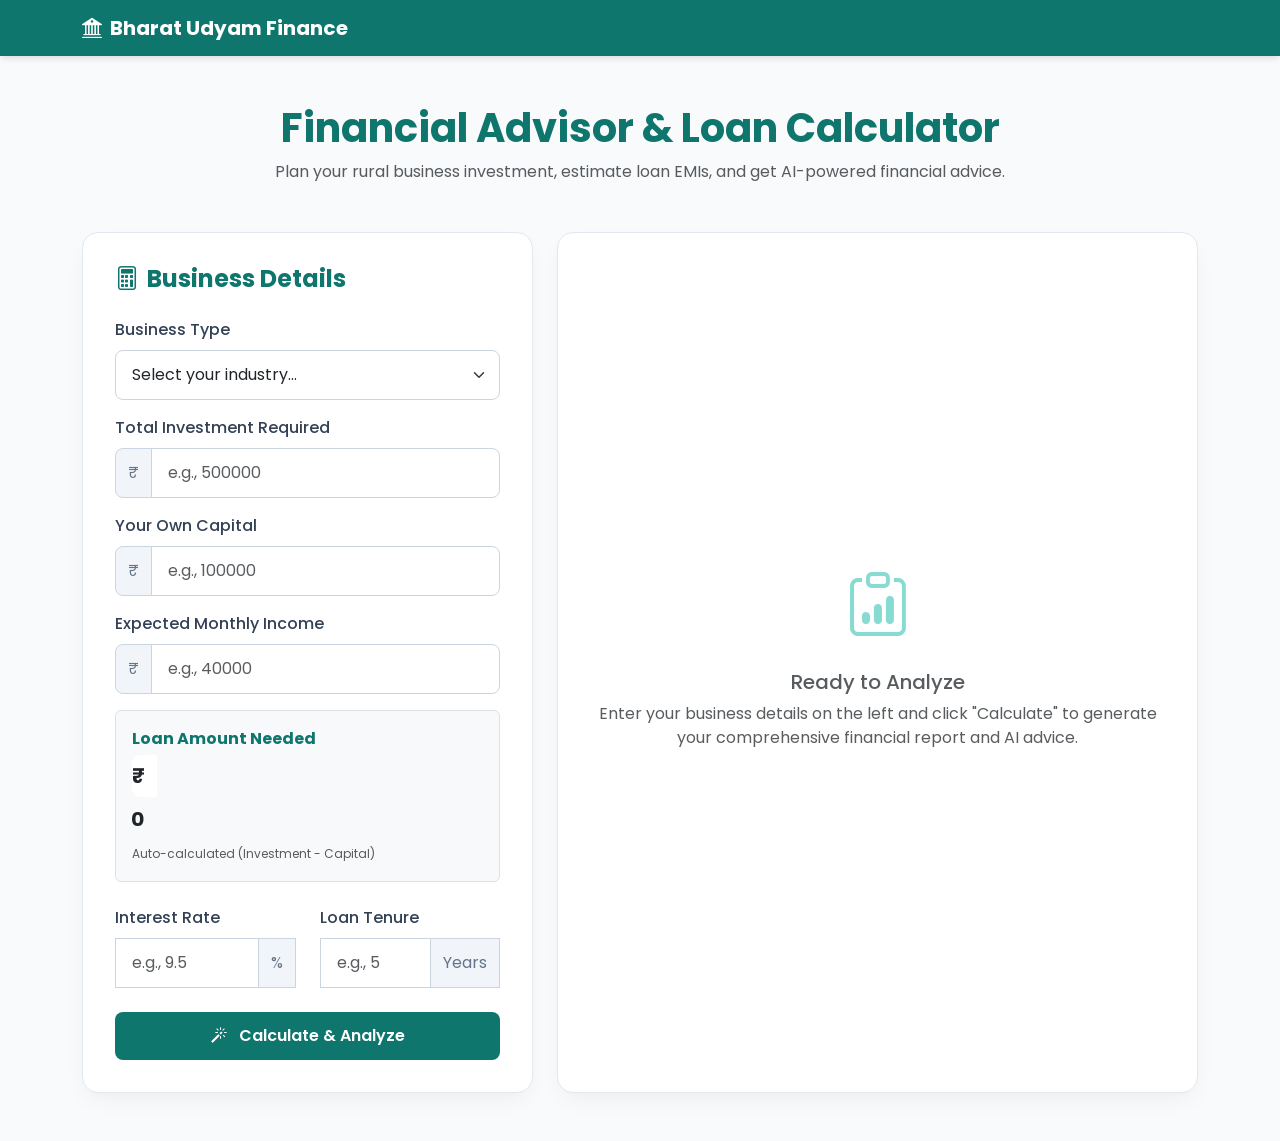
<file: pages/rural_business_assistant.html>
<!DOCTYPE html>
<html lang="en">
<head>
    <meta charset="UTF-8">
    <meta name="viewport" content="width=device-width, initial-scale=1.0">
    <title>Rural Business Assistant | Financial Advisor</title>
    
    <!-- Google Fonts: Poppins -->
    <link rel="preconnect" href="https://fonts.googleapis.com">
    <link rel="preconnect" href="https://fonts.gstatic.com" crossorigin>
    <link href="https://fonts.googleapis.com/css2?family=Poppins:wght@300;400;500;600;700&display=swap" rel="stylesheet">
    
    <!-- Bootstrap 5 CSS -->
    <link href="https://cdn.jsdelivr.net/npm/bootstrap@5.3.2/dist/css/bootstrap.min.css" rel="stylesheet">
    <!-- Bootstrap Icons -->
    <link rel="stylesheet" href="https://cdn.jsdelivr.net/npm/bootstrap-icons@1.11.1/font/bootstrap-icons.css">

    <style>
        :root {
            --primary-color: #0F766E;
            --secondary-color: #14B8A6;
            --bg-color: #F8FAFC;
            --card-bg: #FFFFFF;
            --text-main: #334155;
            --text-muted: #64748B;
        }

        body {
            font-family: 'Poppins', sans-serif;
            background-color: var(--bg-color);
            color: var(--text-main);
            min-height: 100vh;
            display: flex;
            flex-direction: column;
        }

        /* Custom Theme Utilities */
        .text-primary-theme { color: var(--primary-color) !important; }
        .text-secondary-theme { color: var(--secondary-color) !important; }
        .bg-primary-theme { background-color: var(--primary-color) !important; }
        
        /* Navbar */
        .navbar {
            box-shadow: 0 4px 6px -1px rgba(0, 0, 0, 0.1);
        }

        /* Buttons */
        .btn-primary-theme {
            background-color: var(--primary-color);
            color: white;
            border: none;
            padding: 12px 24px;
            border-radius: 8px;
            font-weight: 600;
            transition: all 0.3s ease;
            width: 100%;
        }
        .btn-primary-theme:hover {
            background-color: #0d635c;
            color: white;
            transform: translateY(-2px);
            box-shadow: 0 4px 12px rgba(15, 118, 110, 0.2);
        }

        /* Form Controls */
        .form-label {
            font-weight: 500;
            color: var(--text-main);
            margin-bottom: 0.5rem;
        }
        .form-control, .form-select {
            border-radius: 8px;
            padding: 0.75rem 1rem;
            border: 1px solid #CBD5E1;
            transition: border-color 0.3s, box-shadow 0.3s;
        }
        .form-control:focus, .form-select:focus {
            border-color: var(--secondary-color);
            box-shadow: 0 0 0 0.25rem rgba(20, 184, 166, 0.25);
        }
        .input-group-text {
            background-color: #F1F5F9;
            border-color: #CBD5E1;
            color: var(--text-muted);
            border-radius: 8px;
        }

        /* Input specific layout fixes for input groups with custom border radius */
        .input-group > .form-control {
            border-top-left-radius: 0;
            border-bottom-left-radius: 0;
        }
        .input-group > .input-group-text {
            border-top-right-radius: 0;
            border-bottom-right-radius: 0;
        }

        /* Cards */
        .app-card {
            background: var(--card-bg);
            border-radius: 16px;
            box-shadow: 0 10px 25px -5px rgba(0, 0, 0, 0.05), 0 8px 10px -6px rgba(0, 0, 0, 0.01);
            border: 1px solid #E2E8F0;
            padding: 2rem;
            height: 100%;
        }
        
        .result-card {
            background: linear-gradient(145deg, #ffffff, #f8fafc);
            border-left: 4px solid var(--secondary-color);
            border-radius: 12px;
            padding: 1.5rem;
            margin-bottom: 1rem;
            box-shadow: 0 4px 6px -1px rgba(0, 0, 0, 0.05);
        }

        .result-title {
            font-size: 0.875rem;
            text-transform: uppercase;
            letter-spacing: 0.05em;
            color: var(--text-muted);
            font-weight: 600;
            margin-bottom: 0.5rem;
        }

        .result-value {
            font-size: 1.5rem;
            font-weight: 700;
            color: var(--primary-color);
        }

        /* Results Section - Initial State */
        #resultsSection {
            display: none;
            opacity: 0;
            transition: opacity 0.5s ease-in;
        }

        /* Status Badges */
        .badge-health-good { background-color: #10B981; color: white; }
        .badge-health-fair { background-color: #F59E0B; color: white; }
        .badge-health-risk { background-color: #EF4444; color: white; }

        /* Checkmarks list */
        .check-list {
            padding-left: 0;
            list-style: none;
        }
        .check-list li {
            position: relative;
            padding-left: 32px;
            margin-bottom: 1rem;
            font-size: 1.05rem;
        }
        .check-list li::before {
            content: '\F26A'; /* bi-check-circle-fill */
            font-family: 'Bootstrap Icons';
            position: absolute;
            left: 0;
            top: 2px;
            color: var(--secondary-color);
            font-size: 1.25rem;
        }

        /* AI Loading animation */
        .ai-loader {
            display: inline-block;
            width: 20px;
            height: 20px;
            border: 3px solid rgba(20, 184, 166, 0.3);
            border-radius: 50%;
            border-top-color: var(--secondary-color);
            animation: spin 1s ease-in-out infinite;
        }
        @keyframes spin {
            to { transform: rotate(360deg); }
        }
        
        .ai-advice-box {
            background-color: #F0FDF4;
            border: 1px solid #BBF7D0;
            border-radius: 12px;
            padding: 1.5rem;
            position: relative;
        }
        .ai-icon {
            position: absolute;
            top: -15px;
            right: 20px;
            background: var(--primary-color);
            color: white;
            padding: 8px;
            border-radius: 50%;
            box-shadow: 0 4px 6px rgba(0,0,0,0.1);
        }
    </style>
</head>
<body>

    <!-- Navigation -->
    <nav class="navbar navbar-expand-lg bg-primary-theme sticky-top">
        <div class="container">
            <a class="navbar-brand text-white fw-bold d-flex align-items-center" href="#">
                <i class="bi bi-bank2 me-2"></i> Bharat Udyam Finance
            </a>
        </div>
    </nav>

    <!-- Main Content -->
    <main class="container my-5 flex-grow-1">
        
        <div class="text-center mb-5">
            <h1 class="fw-bold text-primary-theme">Financial Advisor & Loan Calculator</h1>
            <p class="text-muted">Plan your rural business investment, estimate loan EMIs, and get AI-powered financial advice.</p>
        </div>

        <div class="row g-4">
            
            <!-- Left Column: Input Form -->
            <div class="col-lg-5">
                <div class="app-card">
                    <h4 class="fw-bold mb-4 text-primary-theme"><i class="bi bi-calculator me-2"></i>Business Details</h4>
                    
                    <form id="calculatorForm" onsubmit="event.preventDefault(); calculateLoan();">
                        
                        <div class="mb-3">
                            <label for="businessType" class="form-label">Business Type</label>
                            <select class="form-select" id="businessType" required>
                                <option value="" disabled selected>Select your industry...</option>
                                <option value="Agriculture">Agriculture & Farming</option>
                                <option value="Dairy">Dairy & Milk Product </option>
                                <option value="Handicrafts">Handicrafts & Artisans</option>
                                <option value="Retail">Retail & Trading</option>
                                <option value="Manufacturing">Small Manufacturing</option>
                                <option value="Services">Services (e.g., Tailoring, Repair)</option>
                                <option value="Street Vendor">Street Vending</option>
                            </select>
                        </div>

                        <div class="mb-3">
                            <label for="investmentReq" class="form-label">Total Investment Required</label>
                            <div class="input-group">
                                <span class="input-group-text">₹</span>
                                <input type="number" class="form-control" id="investmentReq" placeholder="e.g., 500000" min="1000" required>
                            </div>
                        </div>

                        <div class="mb-3">
                            <label for="ownCapital" class="form-label">Your Own Capital</label>
                            <div class="input-group">
                                <span class="input-group-text">₹</span>
                                <input type="number" class="form-control" id="ownCapital" placeholder="e.g., 100000" min="0" required>
                            </div>
                        </div>

                        <div class="mb-3">
                            <label for="expectedIncome" class="form-label">Expected Monthly Income</label>
                            <div class="input-group">
                                <span class="input-group-text">₹</span>
                                <input type="number" class="form-control" id="expectedIncome" placeholder="e.g., 40000" min="0" required>
                            </div>
                        </div>

                        <div class="mb-4 p-3 bg-light rounded border">
                            <label for="loanAmountNeeded" class="form-label fw-bold text-primary-theme mb-1">Loan Amount Needed</label>
                            <div class="input-group">
                                <span class="input-group-text bg-white border-0 ps-0 fs-5 text-dark fw-bold">₹</span>
                                <input type="text" class="form-control-plaintext fs-5 fw-bold text-dark" id="loanAmountNeeded" value="0" readonly>
                            </div>
                            <small class="text-muted" style="font-size: 0.75rem;">Auto-calculated (Investment - Capital)</small>
                        </div>

                        <div class="row mb-4">
                            <div class="col-6">
                                <label for="interestRate" class="form-label">Interest Rate</label>
                                <div class="input-group">
                                    <input type="number" class="form-control" id="interestRate" placeholder="e.g., 9.5" step="0.1" min="1" max="30" required>
                                    <span class="input-group-text">%</span>
                                </div>
                            </div>
                            <div class="col-6">
                                <label for="loanTenure" class="form-label">Loan Tenure</label>
                                <div class="input-group">
                                    <input type="number" class="form-control" id="loanTenure" placeholder="e.g., 5" min="1" max="30" required>
                                    <span class="input-group-text">Years</span>
                                </div>
                            </div>
                        </div>

                        <button type="submit" class="btn btn-primary-theme">
                            <i class="bi bi-magic me-2"></i> Calculate & Analyze
                        </button>
                    </form>
                </div>
            </div>

            <!-- Right Column: Results Section -->
            <div class="col-lg-7">
                
                <div id="resultsSection" class="app-card">
                    <h4 class="fw-bold mb-4 text-primary-theme"><i class="bi bi-file-earmark-check me-2"></i>Analysis Results</h4>
                    
                    <ul class="check-list mb-4">
                        <li>
                            <strong>Recommended Scheme:</strong> 
                            <span id="resScheme" class="text-primary-theme fw-bold">Loading...</span>
                        </li>
                        <li>
                            <strong>Financial Health:</strong> 
                            <span id="resHealthBadge" class="badge ms-2 fs-6">Calculating...</span>
                            <div id="resHealthText" class="text-muted small mt-1 ps-1"></div>
                        </li>
                    </ul>

                    <div class="row g-3 mb-4">
                        <div class="col-md-6">
                            <div class="result-card">
                                <div class="result-title">Suggested Loan Amount</div>
                                <div class="result-value" id="resLoanAmount">₹0</div>
                            </div>
                        </div>
                        <div class="col-md-6">
                            <div class="result-card">
                                <div class="result-title">Monthly EMI</div>
                                <div class="result-value text-danger" id="resEmi">₹0</div>
                            </div>
                        </div>
                        <div class="col-12">
                            <div class="result-card border-left-secondary">
                                <div class="result-title">Total Interest Payable</div>
                                <div class="result-value text-warning" id="resTotalInterest" style="color: #D97706 !important;">₹0</div>
                                <div class="text-muted small mt-1">Total Payment (Principal + Interest): <span id="resTotalPayment" class="fw-bold">₹0</span></div>
                            </div>
                        </div>
                    </div>

                    <!-- AI Advice Box -->
                    <div class="ai-advice-box shadow-sm mt-2">
                        <div class="ai-icon"><i class="bi bi-robot fs-5"></i></div>
                        <h6 class="fw-bold text-success mb-2">AI Financial Advisor</h6>
                        <div id="aiAdviceContent">
                            <div class="d-flex align-items-center text-muted">
                                <div class="ai-loader me-2"></div> Analyzing your profile...
                            </div>
                        </div>
                    </div>

                </div>
                <div id="welcomeState" class="app-card d-flex flex-column align-items-center justify-content-center text-center text-muted h-100" style="min-height: 400px;">
                    <i class="bi bi-clipboard-data text-secondary-theme opacity-50 mb-3" style="font-size: 4rem;"></i>
                    <h5>Ready to Analyze</h5>
                    <p>Enter your business details on the left and click "Calculate" to generate your comprehensive financial report and AI advice.</p>
                </div>

            </div>

        </div>
    </main>

    <!-- JavaScript Logic -->
    <script>
        // Form Elements
        const investmentInput = document.getElementById('investmentReq');
        const capitalInput = document.getElementById('ownCapital');
        const loanAmountNeededOutput = document.getElementById('loanAmountNeeded');

        // Results Elements
        const welcomeState = document.getElementById('welcomeState');
        const resultsSection = document.getElementById('resultsSection');
        const resScheme = document.getElementById('resScheme');
        const resLoanAmount = document.getElementById('resLoanAmount');
        const resEmi = document.getElementById('resEmi');
        const resTotalInterest = document.getElementById('resTotalInterest');
        const resTotalPayment = document.getElementById('resTotalPayment');
        const resHealthBadge = document.getElementById('resHealthBadge');
        const resHealthText = document.getElementById('resHealthText');
        const aiAdviceContent = document.getElementById('aiAdviceContent');

        // Number formatter for Indian Rupee
        const inrFormat = new Intl.NumberFormat('en-IN', {
            style: 'currency',
            currency: 'INR',
            maximumFractionDigits: 0
        });

        // Auto-calculate Loan Needed as user types
        function updateLoanNeeded() {
            const investment = parseFloat(investmentInput.value) || 0;
            const capital = parseFloat(capitalInput.value) || 0;
            const needed = Math.max(0, investment - capital);
            
            // Format without currency symbol for the input field since the symbol is in the add-on
            loanAmountNeededOutput.value = new Intl.NumberFormat('en-IN').format(needed);
        }

        investmentInput.addEventListener('input', updateLoanNeeded);
        capitalInput.addEventListener('input', updateLoanNeeded);

        // Main Calculate Function
        function calculateLoan() {
            // 1. Gather Inputs
            const businessType = document.getElementById('businessType').value;
            const investment = parseFloat(investmentInput.value) || 0;
            const capital = parseFloat(capitalInput.value) || 0;
            const expectedIncome = parseFloat(document.getElementById('expectedIncome').value) || 0;
            const annualInterestRate = parseFloat(document.getElementById('interestRate').value) || 0;
            const tenureYears = parseFloat(document.getElementById('loanTenure').value) || 0;

            const principal = investment - capital;

            // Basic Validation
            if (principal <= 0) {
                alert("Your own capital covers the entire investment. No loan needed!");
                return;
            }

            // UI Transition
            welcomeState.style.display = 'none';
            resultsSection.style.display = 'block';
            
            // Allow display block to render before changing opacity for smooth fade-in
            setTimeout(() => {
                resultsSection.style.opacity = '1';
            }, 50);

            // 2. Financial Math (EMI Calculation)
            // EMI = [P x R x (1+R)^N]/[(1+R)^N-1]
            const r = (annualInterestRate / 12) / 100; // monthly interest rate
            const n = tenureYears * 12; // total number of months
            
            let emi = 0;
            let totalPayment = 0;
            let totalInterest = 0;

            if (r > 0) {
                emi = (principal * r * Math.pow(1 + r, n)) / (Math.pow(1 + r, n) - 1);
            } else {
                // If interest is 0%
                emi = principal / n;
            }
            
            totalPayment = emi * n;
            totalInterest = totalPayment - principal;

            // Update UI with calculated numbers
            resLoanAmount.innerText = inrFormat.format(principal);
            resEmi.innerText = inrFormat.format(emi);
            resTotalPayment.innerText = inrFormat.format(totalPayment);
            resTotalInterest.innerText = inrFormat.format(totalInterest);

            // 3. Rule-based Scheme Recommendation
            let recommendedScheme = "";
            if (businessType === "Street Vendor" && principal <= 50000) {
                recommendedScheme = "PM SVANidhi (Micro-credit for street vendors)";
            } else if (businessType === "Handicrafts" && principal <= 300000) {
                recommendedScheme = "PM Vishwakarma (Artisan Support Scheme)";
            } else if (principal <= 50000) {
                recommendedScheme = "PM Mudra Yojana - Shishu Category";
            } else if (principal > 50000 && principal <= 500000) {
                recommendedScheme = "PM Mudra Yojana - Kishore Category";
            } else if (principal > 500000 && principal <= 1000000) {
                recommendedScheme = "PM Mudra Yojana - Tarun Category";
            } else if (principal > 1000000) {
                recommendedScheme = "PMEGP (Prime Minister's Employment Generation Programme) or Stand-Up India";
            } else {
                recommendedScheme = "General MSME Business Loan via CGTMSE";
            }
            resScheme.innerText = recommendedScheme;

            // 4. Financial Health Score Logic
            // Based on EMI to Income ratio
            let healthStatus = "";
            let healthClass = "";
            let healthText = "";
            const dtiRatio = (emi / expectedIncome) * 100;

            if (expectedIncome <= 0 || emi >= expectedIncome) {
                healthStatus = "Critical / Unsustainable";
                healthClass = "badge-health-risk";
                healthText = "Your EMI exceeds or matches your expected income. A loan of this size is highly risky without additional income sources.";
            } else if (dtiRatio <= 30) {
                healthStatus = "Excellent";
                healthClass = "badge-health-good";
                healthText = `Safe zone. Your EMI is only ${dtiRatio.toFixed(1)}% of your expected income.`;
            } else if (dtiRatio <= 50) {
                healthStatus = "Fair / Manageable";
                healthClass = "badge-health-fair";
                healthText = `Moderate risk. Your EMI takes up ${dtiRatio.toFixed(1)}% of your expected income. Ensure tight budgeting.`;
            } else {
                healthStatus = "High Risk";
                healthClass = "badge-health-risk";
                healthText = `Warning! Your EMI takes up ${dtiRatio.toFixed(1)}% of your income. You may struggle with other business expenses.`;
            }

            resHealthBadge.className = `badge ms-2 fs-6 ${healthClass}`;
            resHealthBadge.innerText = healthStatus;
            resHealthText.innerText = healthText;

            // 5. Fetch AI Advice
            fetchAIAdvice(businessType, principal, emi, expectedIncome, tenureYears, annualInterestRate);
        }

        // Gemini API Integration
        async function fetchAIAdvice(bizType, loanAmount, emiAmount, incomeAmount, years, rate) {
            // Reset AI box state
            aiAdviceContent.innerHTML = `<div class="d-flex align-items-center text-muted"><div class="ai-loader me-2"></div> Generating personalized advice...</div>`;

            const apiKey = ""; // API key is injected by the environment
            
            // Fallback immediately if key is obviously missing in a non-injected environment
            if (apiKey === "YOUR_API_KEY") {
                renderAIFallback();
                return;
            }

            const apiUrl = `https://generativelanguage.googleapis.com/v1beta/models/gemini-3-flash-preview:generateContent?key=${apiKey}`;
            
            const prompt = `You are an expert financial advisor for rural businesses in India. 
            A user is starting a '${bizType}' business. 
            Loan Needed: ₹${loanAmount}
            Interest Rate: ${rate}% for ${years} years.
            Calculated EMI: ₹${emiAmount.toFixed(0)}
            Expected Monthly Income: ₹${incomeAmount}
            
            Provide 2-3 short, practical sentences of financial advice for this specific user. 
            Focus on managing their specific debt-to-income situation and a tip for business growth. 
            Do not use markdown formatting like bolding or bullet points. Just return plain text sentences.`;

            const payload = {
                contents: [{ parts: [{ text: prompt }] }],
                systemInstruction: {
                    parts: [{ text: "You are a helpful, practical financial advisor. Keep responses very concise and direct." }]
                }
            };

            try {
                const response = await fetch(apiUrl, {
                    method: 'POST',
                    headers: { 'Content-Type': 'application/json' },
                    body: JSON.stringify(payload)
                });

                if (!response.ok) {
                    throw new Error("API response not OK");
                }

                const result = await response.json();
                const candidate = result.candidates?.[0];

                if (candidate && candidate.content?.parts?.[0]?.text) {
                    const adviceText = candidate.content.parts[0].text.trim();
                    aiAdviceContent.innerHTML = `<p class="mb-0 text-dark" style="font-size: 0.95rem; line-height: 1.5;">${adviceText}</p>`;
                } else {
                    throw new Error("Unexpected response structure");
                }

            } catch (error) {
                console.error("Gemini API Error:", error);
                renderAIFallback(bizType);
            }
        }

        function renderAIFallback(bizType) {
            aiAdviceContent.innerHTML = `
                <p class="mb-0 text-dark" style="font-size: 0.95rem; line-height: 1.5;">
                    Ensure you maintain a separate bank account for your ${bizType || 'business'} to track expenses clearly. Since government schemes often provide subsidies, ensure your Udyam registration and business plans are fully documented to lower your effective interest burden.
                </p>`;
        }
    </script>
</body>
</html>
</file>
